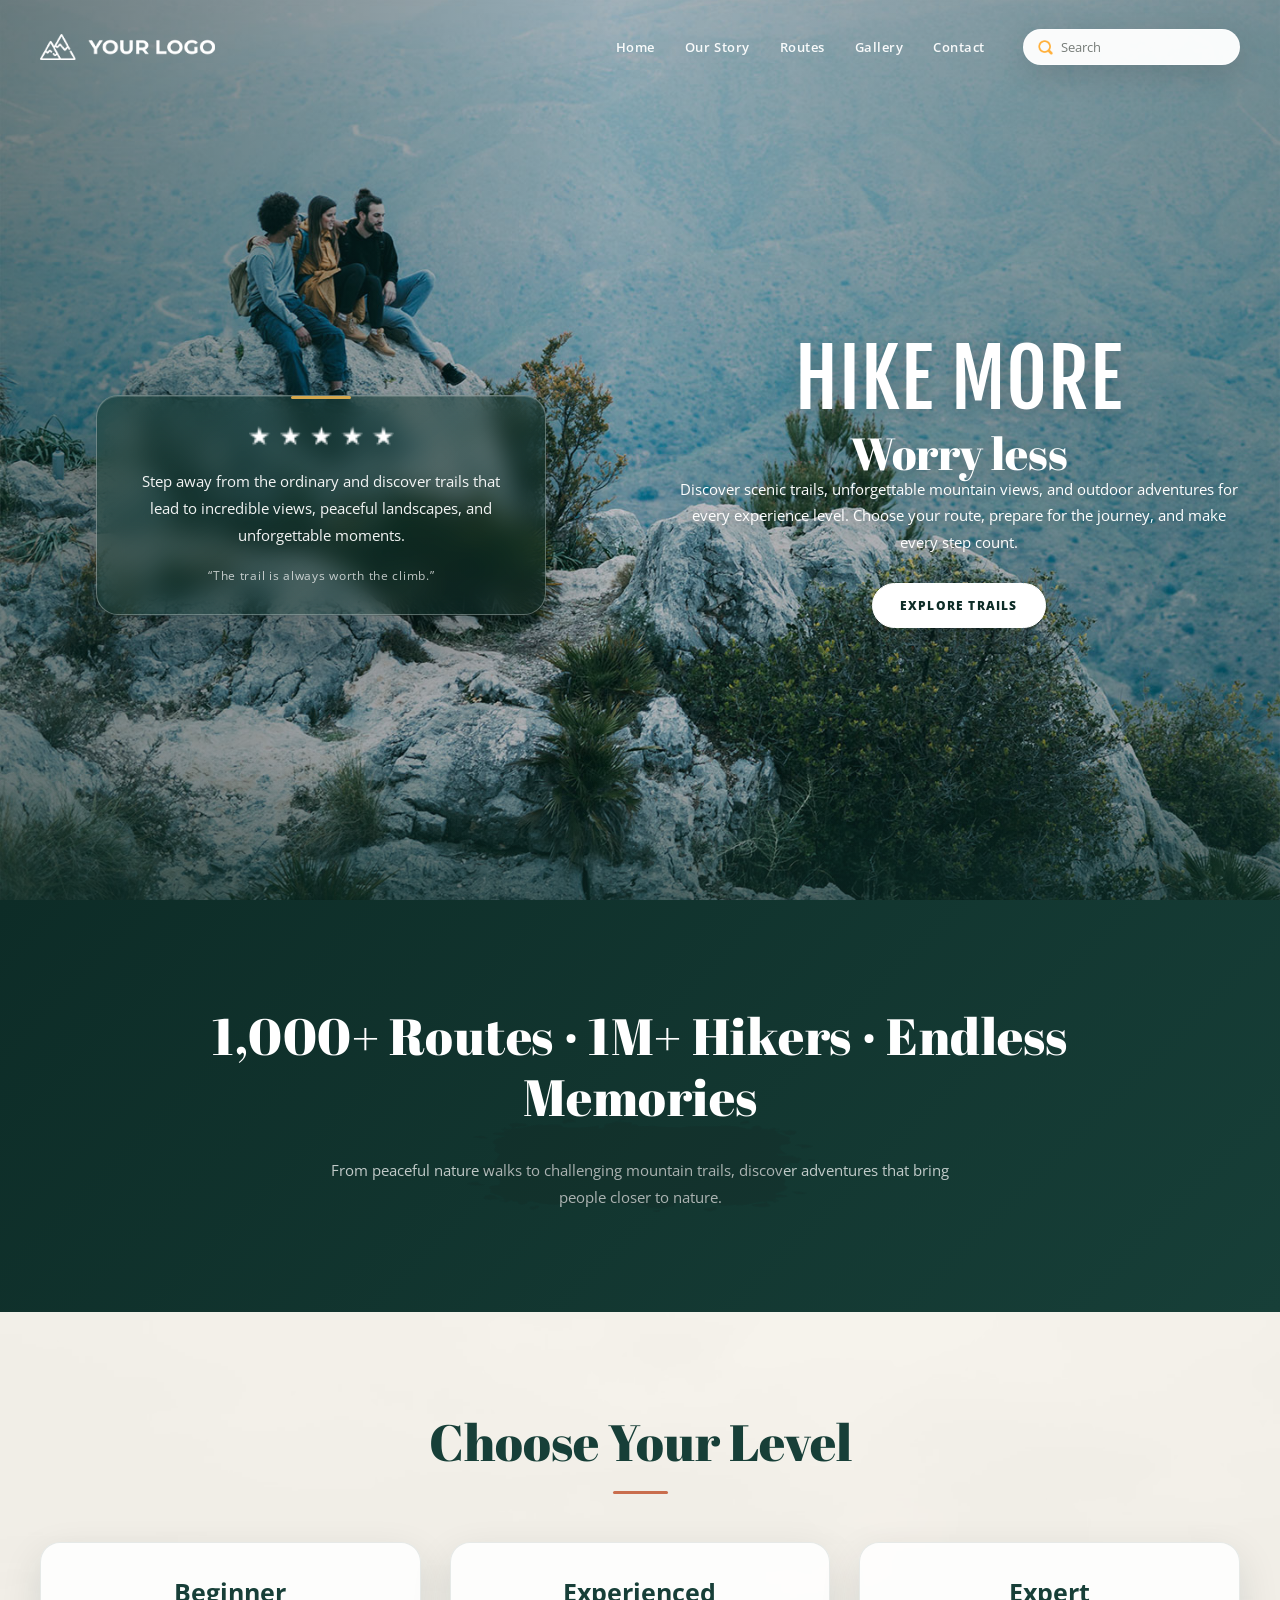
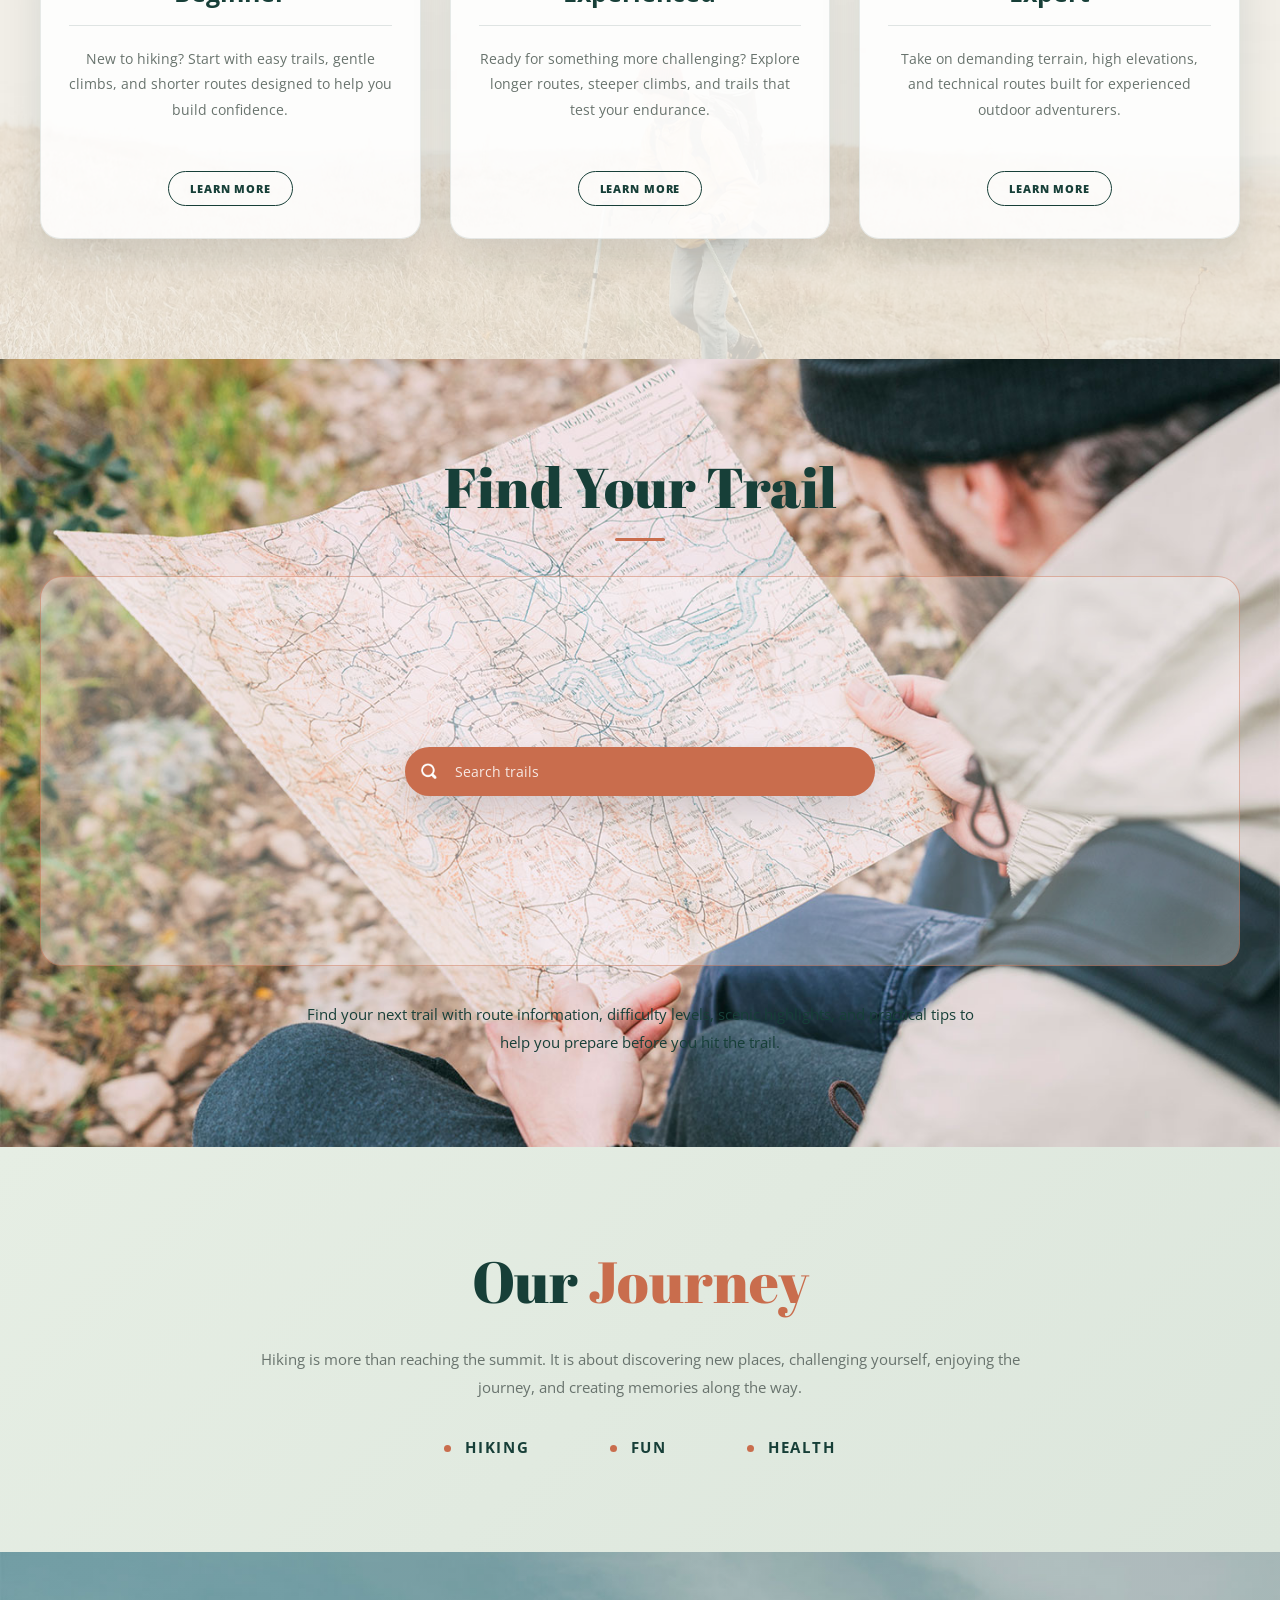
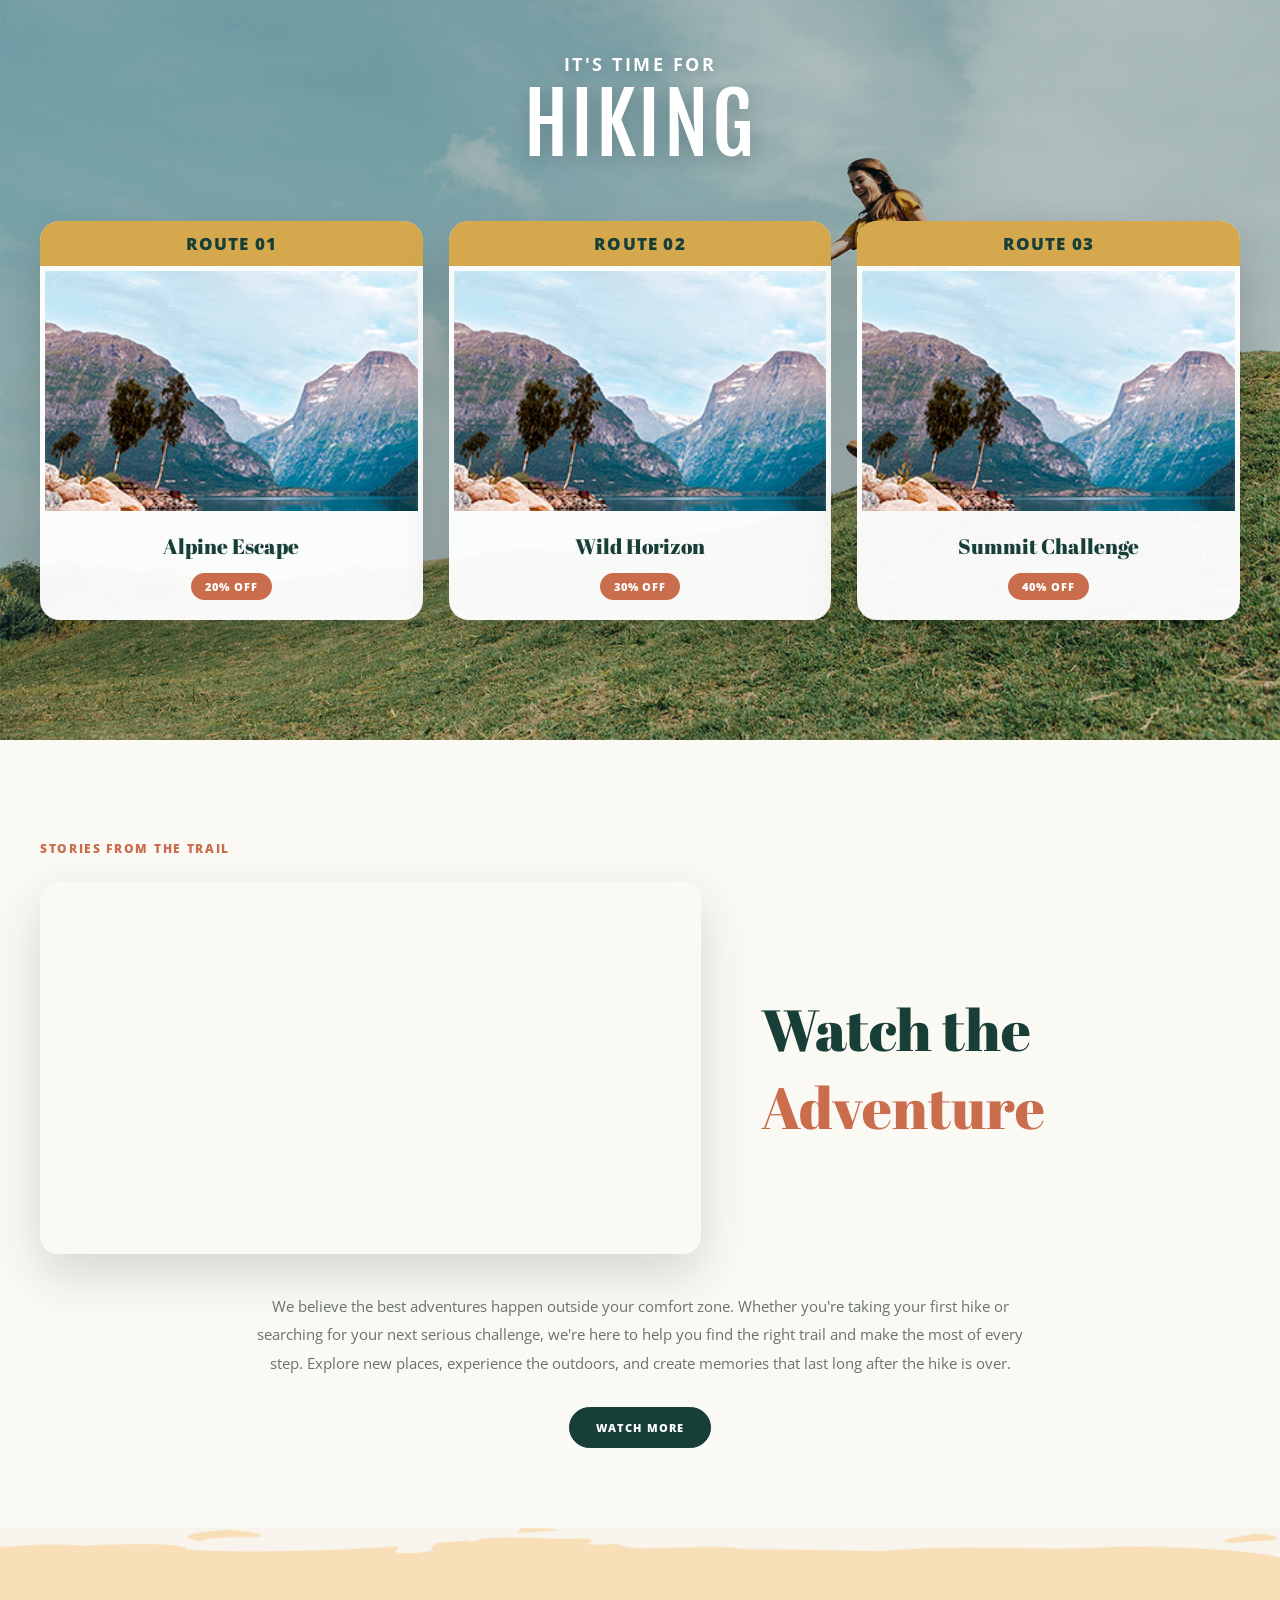
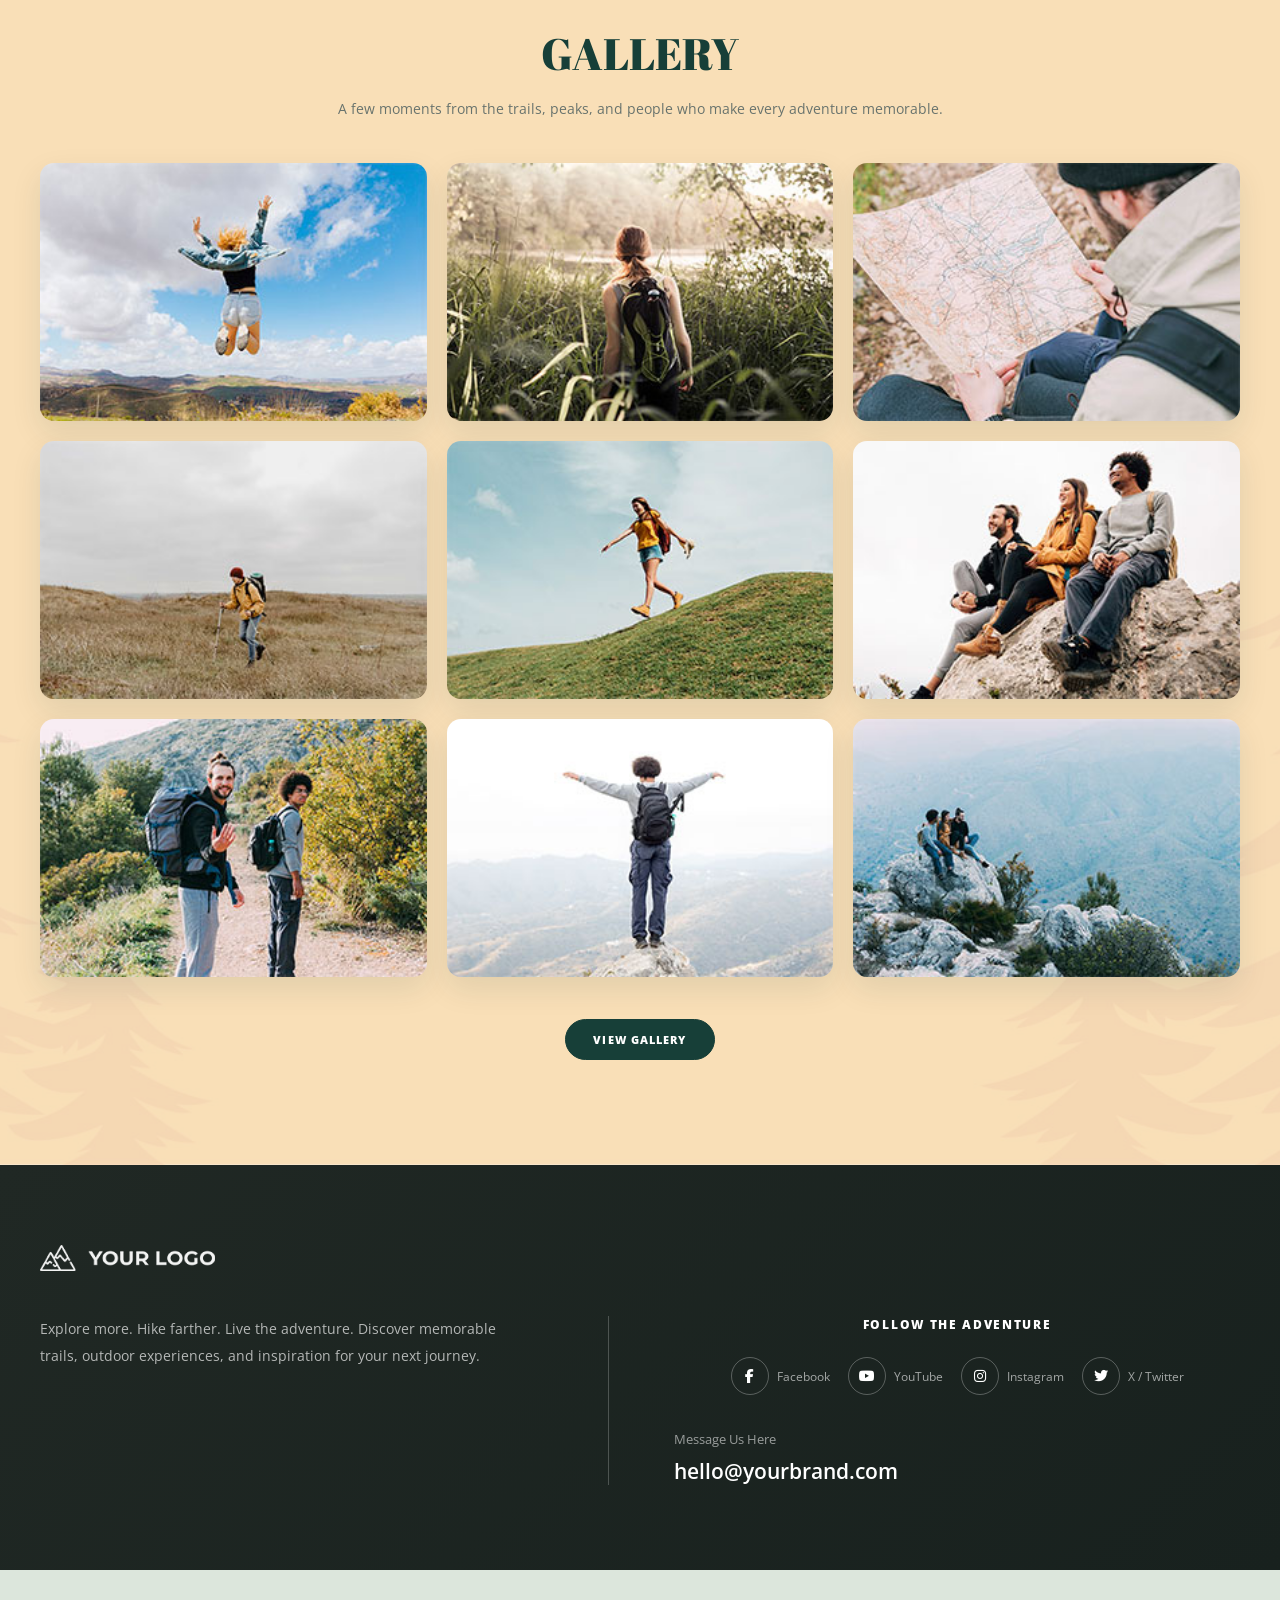
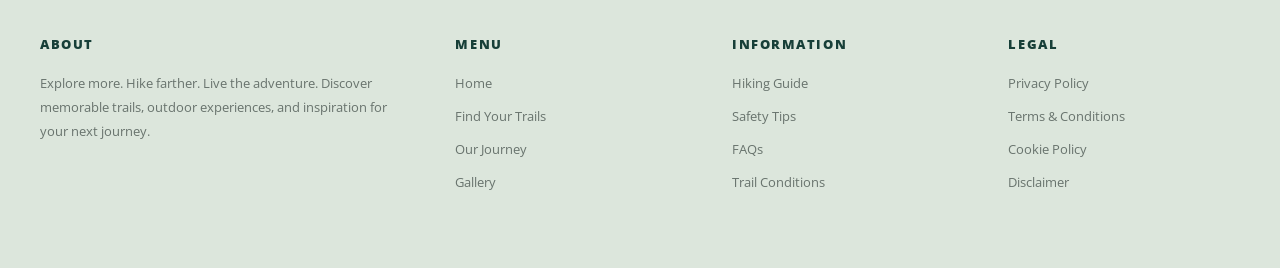
<file: .github/css/index.html>
<!DOCTYPE html>
<html lang="en">

<head>
  <meta charset="UTF-8">
  <meta name="viewport" content="width=device-width, initial-scale=1.0">

  <title>Hike More | Explore the Trail</title>

  <link rel="preconnect" href="https://fonts.googleapis.com">
  <link rel="preconnect" href="https://fonts.gstatic.com" crossorigin>

  <link
    href="https://fonts.googleapis.com/css2?family=Abril+Fatface&family=Fjalla+One&family=Nunito+Sans:ital,opsz,wght@0,6..12,200..1000;1,6..12,200..1000&family=Open+Sans:ital,wght@0,300..800;1,300..800&display=swap"
    rel="stylesheet">

  <link
    rel="stylesheet"
    href="https://cdnjs.cloudflare.com/ajax/libs/font-awesome/6.6.0/css/all.min.css"
    integrity="sha512-Kc323vGBEqzTmouAECnVceyQqyqdsSiqLQISBL29aUW4U/M7pSPA/gEUZqv1cwx4OnYxTxve5UMg5GT6L4JJg=="
    crossorigin="anonymous"
    referrerpolicy="no-referrer">
  <link rel="stylesheet" href="./trip.css">
</head>

<body id="body">

  <div class="wrapper">

    <!-- HEADER -->
    <header id="header">

      <div class="container">

        <div class="main-head">

          <strong class="logo">

            <a href="#" class="logo-11">

              <img
                src="../images/header-logo.png"
                alt="Hike More logo"
                class="logo-1">

            </a>

          </strong>


          <div class="nav">

            <ul class="nav-a">

              <li class="hike">
                <a href="#" class="nev">Home</a>
              </li>

              <li class="hike">
                <a href="#" class="nev">Our Story</a>
              </li>

              <li class="hike">
                <a href="#" class="nev">Routes</a>
              </li>

              <li class="hike">
                <a href="#" class="nev">Gallery</a>
              </li>

              <li class="hike">
                <a href="#" class="nev">Contact</a>
              </li>

            </ul>


            <div class="forms">

              <div class="img">

                <img
                  src="../images/magnifying.png"
                  alt="Search"
                  class="img-1">

              </div>


              <form>

                <div class="search-engine">

                  <input
                    type="search"
                    placeholder="Search"
                    class="search-bar">

                </div>

              </form>

            </div>

          </div>

        </div>

      </div>

    </header>

  </div>


  <!-- HERO -->
  <section id="banner">

    <div class="container">

      <div class="parent-div">


        <div class="left-div">

          <div class="main-div">

            <div class="left-div-img">

              <img
                src="../images/stars-hiking.png"
                alt="Hiking stars"
                class="stars">

            </div>


            <div class="leftside-para">

              <p class="left-para">
                Step away from the ordinary and discover trails that lead
                to incredible views, peaceful landscapes, and unforgettable
                moments.
              </p>


              <span class="left-bottom">
                “The trail is always worth the climb.”
              </span>

            </div>

          </div>

        </div>


        <div class="right-divs">

          <div class="right-upper">

            <div class="right-para">

              <h1 class="heading">
                HIKE MORE
              </h1>

              <span class="wl">
                Worry less
              </span>

            </div>


            <!-- <div class="right-div-img">

              <img
                src="../images/mountains.png"
                alt="Mountain hiking route"
                class="mountains">

            </div> -->

          </div>


          <div class="rightside-down">

            <p class="txt">
              Discover scenic trails, unforgettable mountain views,
              and outdoor adventures for every experience level.
              Choose your route, prepare for the journey, and make
              every step count.
            </p>


            <div class="btn">

              <a href="#" class="button23">
                EXPLORE TRAILS
              </a>

            </div>

          </div>

        </div>

      </div>

    </div>

  </section>


  <!-- STATS -->
  <section id="banner-1">

    <div class="container">

      <div class="banner-1">

        <div class="headings">

          <h1 class="routes">
            1,000+ Routes · 1M+ Hikers · Endless Memories
          </h1>

        </div>


        <div class="image-black2">

          <img
            src="../images/black-iamge-2.png"
            alt="Decorative mountain shape"
            class="black-color">

        </div>


        <div class="para-banner1">

          <p class="p-banner1">
            From peaceful nature walks to challenging mountain trails,
            discover adventures that bring people closer to nature.
          </p>

        </div>

      </div>


      <div class="image-balck">

        <img
          src="../images/black-image.png"
          alt="Decorative mountain shape"
          class="color-black">

      </div>

    </div>

  </section>


  <!-- CHOOSE YOUR LEVEL -->
  <section id="banner-2">

    <div class="container">

      <div class="choose">

        <h2 class="level">
          Choose Your Level
        </h2>

      </div>


      <div class="columms">


        <div class="columm-1">

          <div class="h-col1">

            <h4 class="beginn">
              Beginner
            </h4>

          </div>


          <div class="p-col1">

            <p class="col-1">
              New to hiking? Start with easy trails, gentle climbs,
              and shorter routes designed to help you build confidence.
            </p>

          </div>


          <div class="btn-col1">

            <a href="#" class="lm">
              Learn More
            </a>

          </div>

        </div>



        <div class="columm-1">

          <div class="h-col1">

            <h4 class="beginn">
              Experienced
            </h4>

          </div>


          <div class="p-col1">

            <p class="col-1">
              Ready for something more challenging? Explore longer
              routes, steeper climbs, and trails that test your endurance.
            </p>

          </div>


          <div class="btn-col1">

            <a href="#" class="lm">
              Learn More
            </a>

          </div>

        </div>



        <div class="columm-1">

          <div class="h-col1">

            <h4 class="beginn">
              Expert
            </h4>

          </div>


          <div class="p-col1">

            <p class="col-1">
              Take on demanding terrain, high elevations, and technical
              routes built for experienced outdoor adventurers.
            </p>

          </div>


          <div class="btn-col1">

            <a href="#" class="lm">
              Learn More
            </a>

          </div>

        </div>

      </div>

    </div>

  </section>


  <!-- FIND YOUR TRAIL -->
  <section id="banner-3">

    <div class="container">

      <div class="hiking">

        <h1 class="hike-route">
          Find Your Trail
        </h1>

      </div>


      <div class="border">

        <div class="form">

          <div class="img1">

            <img
              src="../images/magnifyingglass.png"
              alt="Search"
              class="img-2">

          </div>


          <form>

            <div class="search">

              <input
                type="search"
                placeholder="Search trails"
                class="search-bar2">

            </div>

          </form>

        </div>

      </div>


      <div class="para-last">

        <p class="p-l">
          Find your next trail with route information, difficulty levels,
          scenic highlights, and practical tips to help you prepare before
          you hit the trail.
        </p>

      </div>

    </div>

  </section>


  <!-- OUR JOURNEY -->
  <section id="banner-4">

    <div class="container">

      <div class="head-para">

        <div class="head-span">

          <h2 class="our">
            Our
            <span class="jour">
              Journey
            </span>
          </h2>

        </div>

      </div>


      <div class="para-2last">

        <p class="last2">
          Hiking is more than reaching the summit. It is about discovering
          new places, challenging yourself, enjoying the journey, and
          creating memories along the way.
        </p>


        <div class="headings">

          <h2 class="h1">
            Hiking
          </h2>

          <h2 class="h1">
            Fun
          </h2>

          <h2 class="h1">
            Health
          </h2>

        </div>

      </div>

    </div>

  </section>


  <!-- FEATURED ROUTES -->
  <section id="banner-5">

    <div class="container">

      <div class="span-head">

        <span class="time-for">
          It's Time For

          <h1 class="h1-hiking">
            HIKING
          </h1>

        </span>

      </div>


      <div class="pics-3">


        <!-- ROUTE 01 -->
        <div class="coll-1">

          <div class="rote">

            <h3 class="rts">
              ROUTE&nbsp;01
            </h3>

          </div>


          <div class="img-mounatins">

            <img
              src="../images/mountains (2).png"
              alt="Alpine mountain hiking route"
              class="mountain">

          </div>


          <div class="route-name">
            Alpine Escape
          </div>


          <div class="off">

            <h3 class="offer">
              20% OFF
            </h3>

          </div>

        </div>



        <!-- ROUTE 02 -->
        <div class="coll-1">

          <div class="rote">

            <h3 class="rts">
              ROUTE&nbsp;02
            </h3>

          </div>


          <div class="img-mounatins">

            <img
              src="../images/mountains (2).png"
              alt="Wild mountain hiking route"
              class="mountain">

          </div>


          <div class="route-name">
            Wild Horizon
          </div>


          <div class="off">

            <h3 class="offer">
              30% OFF
            </h3>

          </div>

        </div>



        <!-- ROUTE 03 -->
        <div class="coll-1">

          <div class="rote">

            <h3 class="rts">
              ROUTE&nbsp;03
            </h3>

          </div>


          <div class="img-mounatins">

            <img
              src="../images/mountains (2).png"
              alt="Summit mountain hiking route"
              class="mountain">

          </div>


          <div class="route-name">
            Summit Challenge
          </div>


          <div class="off">

            <h3 class="offer">
              40% OFF
            </h3>

          </div>

        </div>

      </div>

    </div>

  </section>


  <!-- VIDEO / STORY -->
  <section id="banner-6">

    <div class="container">

      <div class="main-div2">

        <div class="h-v-p">

          <div class="head-lorem">

            <h5 class="lorem-ip">
              Stories From the Trail
            </h5>

          </div>


          <div class="vid-span">

            <div class="vid">

              <iframe
                width="560"
                height="315"
                src="https://www.youtube.com/embed/Gcf-D1kl1zs"
                title="Hiking adventure video"
                frameborder="0"
                allow="accelerometer; autoplay; clipboard-write; encrypted-media; gyroscope; picture-in-picture; web-share"
                referrerpolicy="strict-origin-when-cross-origin"
                allowfullscreen>
              </iframe>

            </div>


            <div class="head-span">

              <h2 class="our">
                Watch the
                <span class="jour">
                  Adventure
                </span>
              </h2>

            </div>

          </div>


          <div class="para-hvp">

            <p class="line-3">
              We believe the best adventures happen outside your comfort
              zone. Whether you're taking your first hike or searching for
              your next serious challenge, we're here to help you find the
              right trail and make the most of every step.

              Explore new places, experience the outdoors, and create
              memories that last long after the hike is over.
            </p>

          </div>

        </div>

      </div>


      <div class="button2">

        <a href="#" class="more">
          WATCH MORE
        </a>

      </div>

    </div>

  </section>


  <!-- GALLERY -->
  <section id="banner-7">

    <div class="container">

      <div class="gall">

        <h1 class="gall-1">
          GALLERY
        </h1>


        <p class="gallery-intro">
          A few moments from the trails, peaks, and people who make
          every adventure memorable.
        </p>

      </div>


      <div class="pics-main">


        <div class="div-left">

          <div class="uper">

            <img
              src="../images/img-1.jpg"
              alt="Hiking adventure"
              class="img-11">

          </div>


          <div class="uper">

            <img
              src="../images/img-4.jpg"
              alt="Hiking adventure"
              class="img-11">

          </div>


          <div class="uper">

            <img
              src="../images/img-7.jpg"
              alt="Hiking adventure"
              class="img-11">

          </div>

        </div>



        <div class="mid-dev">

          <div class="uper">

            <img
              src="../images/img-2.jpg"
              alt="Hiking adventure"
              class="img-11">

          </div>


          <div class="uper">

            <img
              src="../images/img-5.jpg"
              alt="Hiking adventure"
              class="img-11">

          </div>


          <div class="uper">

            <img
              src="../images/img-8.jpg"
              alt="Hiking adventure"
              class="img-11">

          </div>

        </div>



        <div class="right-div">

          <div class="uper">

            <img
              src="../images/img-3.jpg"
              alt="Hiking adventure"
              class="img-11">

          </div>


          <div class="uper">

            <img
              src="../images/img-6.jpg"
              alt="Hiking adventure"
              class="img-11">

          </div>


          <div class="uper">

            <img
              src="../images/img-9.jpg"
              alt="Hiking adventure"
              class="img-11">

          </div>

        </div>

      </div>


      <div class="button3">

        <a href="#" class="PHOTOS">
          VIEW GALLERY
        </a>

      </div>

    </div>

  </section>


  <!-- DARK FOOTER -->
  <footer id="sub-footer">

    <div class="container">

      <strong class="logo">

        <a href="#" class="logo-11">

          <img
            src="../images/header-logo.png"
            alt="Hike More logo"
            class="logo-1">

        </a>

      </strong>


      <div class="left-right">


        <div class="leftside">

          <div class="left">

            <p class="copyright">
              Explore more. Hike farther. Live the adventure.
              Discover memorable trails, outdoor experiences,
              and inspiration for your next journey.
            </p>

          </div>

        </div>



        <div class="right-side">

          <div class="right-upper">

            <h1 class="find">
              FOLLOW THE ADVENTURE
            </h1>


            <ul class="iconss">


              <li class="icons">

                <a
                  href="#"
                  class="social-icons"
                  aria-label="Facebook">

                  <i class="s-icons fa-brands fa-facebook-f"></i>

                </a>

                <h2 class="h23">
                  Facebook
                </h2>

              </li>



              <li class="icons">

                <a
                  href="#"
                  class="social-icons"
                  aria-label="YouTube">

                  <i class="s-icons fa-brands fa-youtube"></i>

                </a>

                <h2 class="h23">
                  YouTube
                </h2>

              </li>



              <li class="icons">

                <a
                  href="#"
                  class="social-icons"
                  aria-label="Instagram">

                  <i class="s-icons fa-brands fa-instagram"></i>

                </a>

                <h2 class="h23">
                  Instagram
                </h2>

              </li>



              <li class="icons">

                <a
                  href="#"
                  class="social-icons"
                  aria-label="X / Twitter">

                  <i class="s-icons fa-brands fa-twitter"></i>

                </a>

                <h2 class="h23">
                  X / Twitter
                </h2>

              </li>

            </ul>

          </div>


          <div class="right-down">

            <span class="message">
              Message Us Here

              <h2 class="email">
                hello@yourbrand.com
              </h2>

            </span>

          </div>

        </div>

      </div>

    </div>

  </footer>


  <!-- BOTTOM FOOTER -->
  <footer id="footer">

    <div class="container">

      <div class="main-div-2">


        <div class="left-side">

          <div class="heading-footer">

            <h3 class="abot">
              About
            </h3>

          </div>


          <div class="para-footer">

            <p class="lore">
              Explore more. Hike farther. Live the adventure.
              Discover memorable trails, outdoor experiences,
              and inspiration for your next journey.
            </p>

          </div>

        </div>



        <div class="footer-column1">

          <div class="h3">

            <h3 class="h">
              Menu
            </h3>

          </div>


          <ul class="ul2">

            <li class="li2">
              <a href="#" class="h12">
                Home
              </a>
            </li>

            <li class="li2">
              <a href="#" class="h12">
                Find Your Trails
              </a>
            </li>

            <li class="li2">
              <a href="#" class="h12">
                Our Journey
              </a>
            </li>

            <li class="li2">
              <a href="#" class="h12">
                Gallery
              </a>
            </li>

          </ul>

        </div>



        <div class="footer-column1">

          <div class="h3">

            <h3 class="h">
              INFORMATION
            </h3>

          </div>


          <ul class="ul2">

            <li class="li2">
              <a href="#" class="h12">
                Hiking Guide
              </a>
            </li>

            <li class="li2">
              <a href="#" class="h12">
                Safety Tips
              </a>
            </li>

            <li class="li2">
              <a href="#" class="h12">
                FAQs
              </a>
            </li>

            <li class="li2">
              <a href="#" class="h12">
                Trail Conditions
              </a>
            </li>

          </ul>

        </div>



        <div class="footer-column1">

          <div class="h3">

            <h3 class="h">
              LEGAL
            </h3>

          </div>


          <ul class="ul2">

            <li class="li2">
              <a href="#" class="h12">
                Privacy Policy
              </a>
            </li>

            <li class="li2">
              <a href="#" class="h12">
                Terms &amp; Conditions
              </a>
            </li>

            <li class="li2">
              <a href="#" class="h12">
                Cookie Policy
              </a>
            </li>

            <li class="li2">
              <a href="#" class="h12">
                Disclaimer
              </a>
            </li>

          </ul>

        </div>

      </div>

    </div>

  </footer>

</body>

</html>
</file>
<file: .github/css/trip.css>
/* #body{
    margin: 0px;
}
.container{
    margin:  0 auto;
    width: 1240px;
    padding: 0px;
}
.logo{
    display: inline-block;
    display: flex;
    justify-content: center;
    align-items: center;
    margin-bottom: 32px;
}
.logo-1{
    display: inline-block;
}
.logo-11{
    display: inline-block;
}
.nav-a{
    display: flex;
    list-style: none;
    margin: 0px;
    padding: 0px;
}
.nev{
    color: white;
    text-decoration: none;
    font-family: "Open Sans", sans-serif;
    font-size: 15.99px;
    font-weight: 700;
    display: inline-block;
    padding: 6px;
}

.nev:hover{
background-color:#595b61;
border: 2px solid #595b61;
border-radius: 13px;
}
#header{
  position: absolute;
  z-index: 1;
  padding: 40px 0px;
  width: 100%;
}
.nav{
    display: flex;
    justify-content: space-between;
}
.forms{
    display: flex;
    justify-content: end;
    padding: 8px 10px 8px 10px;
    background-color: white;
    align-items: center;
    border-radius: 30px;
}
.img{
    display: flex;
}
.search-bar{
    border: 0px;
    padding: 0px;
    text-align: center;
    font-size: larger;
}
.search-bar:focus-visible{
    outline: transparent;
}
.hike{
    margin: 0px 35px 0px 0px;
    width: 78px;
}
#banner{
    background-image: url(../images/banner1.jpg);
    background-position: center center;
    background-repeat: no-repeat;
    background-size: cover;
    padding: 380px 0px;
    position: relative;
    width: 100%;
}
.parent-div{
    display: flex;
    justify-content: space-between;
}
.left-div{
    display: flex;
    justify-content: end;
    align-items: center;
    flex-direction: column;
    
}
.left-div-img{
    display: flex;
    justify-content: center;
    align-items: center;
}
.main-div{
    position: relative;
    padding: 20px;
}
.main-div::before{
    content: " ";
background-color: #ffcb89;
opacity: 0.4;
position: absolute;
height: 100%;
left: 0;
top: 0;
width: 100%;;
}
.stars{
    display: inline-block;
    margin-bottom: 20px;
}
.left-para{
    margin: 0px;
    text-align: center;
    font-size: 18.49px;
    font-weight: 400;
    font-family: "Open Sans", sans-serif;
    color: #fff;
    width: 415px;
    margin-bottom: 20px;

}
.left-bottom{
    display: block;
    font-family: "Open Sans", sans-serif;
    color: #fff;
    text-align: center ;
}
.right-divs{
    display: flex;
    justify-content: center;
    align-items: center;
    flex-direction: column;
} 
.right-upper{
    margin-bottom: 20px;
}
.right-para{
    text-align: center;
}
.btn{
    display:flex;
    justify-content: center;
    align-items: center;
}
.button{
    text-decoration: none;
    color: #fff;
    font-family: "Open Sans", sans-serif;
    display: inline-block;
    border-radius: 20px;
    border: 5px solid white;
    text-align: center;
    font-size:20px ;
    font-weight: 600;
    transition: all ease-in-out 0.3s;
    padding: 6px 34px;
}
.button:hover{
background-color: #595b61;
}
#banner-1{
    background-color:#ffae47;
    position: relative;
    padding: 123px 0px;
}
.banner-1{
    display: flex;
    justify-content: center;
    align-items: center;
    flex-direction: column;
}
.headings{
    width: 848px;
}
.routes{
    font-family: "Open Sans", sans-serif;
    font-size: 59.46px;
    font-weight: 400;
    text-align: center;
    padding: 82px 0px 0px 0px;
    margin: 0px;
    margin-bottom: 30px;
}
.p-banner1{
    font-family: "Open Sans", sans-serif;
    font-size: 20.99px;
    font-weight: 400;
    text-align: center;
    color: #fff;
    margin: 0px;
    margin-top: -156px;
}
.para-banner1{
    width: 450px;
}
.image-balck{
    position: absolute;
    width: 100%;
    left: 0;
    top: -90px;
}
.color-black{
display: inline-block;
width: 100%;
}
#banner-2{
    background-image: url(../images/banner-3.jpg);
    background-position: center center;
    background-repeat: no-repeat;
    background-size: cover;
   padding: 68px 0px 672px 0px;

}
.choose{
    display: flex;
    justify-content: center;
    align-items: center;
    margin-bottom: 48px;
}
.level{
    margin: 0px;
    font-size: 45px;
    font-weight: 700;
}
.columm-1{
    width: 281px;
}
.h-col1{
border-bottom: 2px solid black;
margin-bottom: 19px;
}
.beginn{
    font-family: "Open Sans", sans-serif;
    font-size:50px ;
    font-weight:300 ;
    margin: 0px;
    margin-bottom: 15px;
    text-align: center;
}
.p-col1{
    width: 283px;
    margin-bottom: 44px;
}
.col-1{
    font-family: "Open Sans", sans-serif;
    font-size: 21px;
    font-weight: 400; 
    margin: 0px;
}
.btn-col1{
    display: flex;
    justify-content: center;
    align-items: center;
}
.lm{
      text-decoration: none;
        color: black;
        font-size: 20px;
        font-weight: 600;
        text-align: center;
        border: 5px solid black;
        border-radius: 20px;
        font-family: "Open Sans", sans-serif;
        display: inline-block;
        padding: 6px 30px;
        transition: all ease-in-out 0.3s;

}
.lm:hover{
    background-color: #595b61; 
}
.columms{
    display: flex;
    justify-content: space-between;
}
.hiking{
    display: flex;
    justify-content: center;
    align-items: center;
    margin-bottom: 59px;
}
.hike-route{
    margin: 0px;
    font-size: 50px;
    font-weight: 600;
    font-family: "Open Sans", sans-serif;
}
.form{
    display: flex;
    padding: 8px 10px 8px 10px;
    background-color: #ffae47;
    align-items: center;
    border-radius: 30px;
    width: 446px;
}
.img1{
    display: flex;
}
.search-bar2{
    border: 0px;
    padding: 0px 95px;
    text-align: center;
    font-size: larger;
    background-color: #ffae47;
}
.search-bar2::placeholder{
    color: white;
}
.search-bar2:focus-visible{
    outline: transparent;
}
.border{
    border: 4px solid  #ffae47;
    padding:  250px 649px 200px 150px;
    margin-bottom: 59px;
    display: inline-block;
}
.p-l{
    font-family: "Open Sans", sans-serif;
    color: white;
    text-align: center;
    font-size: 20.99px;
    font-weight: 400;
    margin: 0px
}
.para-last{
   
  margin: auto;
  
    width: 475px;

}
#banner-3{
background-image: url(../images/banner-4.jpg);
background-position: center center;
background-repeat: no-repeat;
background-size: cover;
padding: 59px 0px 72px 0px ;
}
.head-para{
    display: flex;
    justify-content: center;
    align-items: center;
}
.our{
    font-size: 50px;
    font-weight: 300;
    font-family: "Open Sans", sans-serif; 
    color: #2c2e35;
    margin: 0px;
}
.jour{
    font-size: 50px;
    font-weight: 500;
    font-family: "Open Sans", sans-serif; 
    color: #2c2e35;
}
.para-2last{
width: 844px;
display: flex;
justify-content: center;
align-items: center;
flex-direction: column;
margin: auto;
}
.last2{
    font-size: 20.99px;
    font-weight: 400;
    font-family: "Open Sans", sans-serif; 
    color:#2c2e35 ;
    text-align: center;
}
#banner-4{
    background-color: #ffae47;
    background-position: center center;
    background-repeat: no-repeat;
    background-size: cover;
    padding: 91px 0px 97px 0px;
}
.headings{
    display: flex;
    justify-content:space-around;
}

.h1{
    font-size: 29.99px;
    font-weight: 700;
    font-family: "Open Sans", sans-serif; 
    color:#2c2e35 ;  
}
#banner-5{
    background-image: url(../images/banner-5.jpg);
    background-position: center center;
    background-repeat: no-repeat;
    background-size: cover; 
    padding: 104px 0px 143px 0px;
}
.span-head{
    display: flex;
    justify-content: center;
    align-items: center;
    flex-direction: column;
    padding-bottom: 100px;
}
.time-for{
    font-size: 50px;
    font-weight: 300;
    font-family: "Open Sans", sans-serif; 
    color: white;
    margin: 0;
}
.h1-hiking{
    font-size: 75px;
    font-weight: 700;
    font-family: "Open Sans", sans-serif; 
    color: white;
    margin: 0;
    text-align: center;
    line-height: 70px;

}
.img-mountains{
    display: inline-block;
}
.mountain{
    border-radius: 16%;
    padding: 4px;
    border: 4px solid white;
    margin-top: -35px;
}
.rote{
    width: 285px;
    display: flex;
    justify-content: center;
position: relative;
}
.rts{
    margin: 0;
    font-size: 50px;
    font-weight: 700;
    font-family: "Open Sans", sans-serif; 
    color:#43454b;
    background-color: #ffae47;
    padding: 5px 15px;

}
.off{
    width: 277px;
    display: flex;
    justify-content: center;
    margin-top:-9px;
}
.offer{
    margin: 0;
    font-size: 34px;
    font-weight: 700;
    font-family: "Open Sans", sans-serif;
    color: #fff;
    background-color: red;
    padding:5px 15px;

}
.pics-3{
    display: flex;
    justify-content: space-evenly;
}
.lorem-ip{
    font-size: 29px;
    font-weight: 300;
    font-family: "Open Sans", sans-serif;
    color: #2c2e35;
}
.h-v-p{
    width: 530px;
}
.line-3{
    font-size: 29px;
    font-weight: 300;
    font-family: "Open Sans", sans-serif;
    color: #2c2e35;
    text-align: center;
}
.main-div2{
    display: flex;
    justify-content: space-between;
}
.vid-span{
display: flex;
justify-content: space-between;
width: 1175px;
align-items: center;
}
.button23{
    align-items: center;
    text-align: center;
    text-decoration: none;
    font-size: 20px;
    font-weight: 600;
    color: white;
    border: 5px solid white;
    border-radius: 13px;
    padding: 5px 25px;
    display: inline-block;
    transition: all ease-in-out 0.3s;

}
.button23:hover{
    background-color: #595b61;
}
.more{
    text-decoration: none;
    color:#43454b;
    background-color: #ffae47;
    font-family: "Open Sans", sans-serif;
    display: inline-block;
    border-radius: 2px;
    border: 5px solid #ffae47;
    text-align: center;
    font-size:20px ;
    font-weight: 600;
    transition: all ease-in-out 0.3s;
    padding: 6px 34px;
}
.more:hover{
background-color:burlywood;
}
#banner-6{
    background-color: #e0e0e0;
    padding: 127px 0px 47px 0px;
}
#banner-7{
    background-image: url(../images/double-banner.jpg);
    background-position: center center;
    background-size: cover;
    background-repeat: no-repeat;
    padding: 100px 0px 85px 0px;
}
.gall{
    display: flex;
    justify-content: center;
}
.gall-1{
    color:#43454b;
    font-family: "Open Sans", sans-serif; 
    font-size: 29.99px;
    font-weight: 700;
}
.div-left{
    display: flex;
    flex-direction: column;
}
.uper{
    display: inline-block;
    margin-bottom: 50px;
}
.mid-dev{
    display: flex;
     flex-direction: column;
}
.right-div{
    display: flex;
    flex-direction: column;
}
.PHOTOS{

        text-decoration: none;
        color:#43454b;
        background-color: white;
        font-family: "Open Sans", sans-serif;
        display: inline-block;
        border-radius: 2px;
        border: 5px solid white;
        text-align: center;
        font-size:20px ;
        font-weight: 600;
        transition: all ease-in-out 0.3s;
        padding: 6px 34px;
    }   
    .PHOTOS:hover{
    background-color:burlywood;
    border-color: #43454b;
    }
    .button3{
        display: flex;
        justify-content: center;
        align-items: center;
    }

    .pics-main{
        display: flex;
        justify-content: space-around;
        
    }
    #sub-footer{
        background-color: rgb(255, 177, 59);
        padding: 75px 0px 135px 0px;
    }
    .leftside{
        border-right: 5px solid white;
    }
    .copyright{
        font-family: "Open Sans", sans-serif;
        font-size: 29px;
        font-weight: 600;
        color: #e0e0e0;
        margin-top: 0px;
padding-top: 50px;
    }
.iconss{
    display: flex;
    list-style: none;
    justify-content: center;
    align-items: center;
    padding: 0px;
    display: flex;
    margin-top: 0px;
    flex-wrap: wrap;
}
.icons{
    margin: 10px 7px;
    line-height: 47px;
    width: 248px;
    display: flex;
    align-items: center;
}
.social-icons{
    color: white;
    border-radius: 50%;
    border: 4px solid white;
    padding: 10px 10px;
    text-align: center;
    height: 32px;
    width: 32px;
    /* display: inline-block; */
    /* display: flex;
    justify-content: center;
    align-items: center;
    text-decoration: none;

} */
/* .s-icons{ */
/*width: 18px;
height: 16px;*/
/* font-size: 25px;
/* } */
/* .message{
    color: white;
    font-family: "Open Sans", sans-serif;
    font-size: 29.99px;
    font-weight: 500;

}
.find{
    font-family: "Open Sans", sans-serif;
    color: white;
    font-size: 32px;
    font-weight: 600;   
    margin-top: 0px;
}
.email{
    font-family: "Open Sans", sans-serif;
    color: white;
    font-size: 35px;
    font-weight: 700;
    text-align: center;
    margin-top: 0px;

}
.leftside{
    display: block;
  width: 50%;
  border-right: 2.5px solid white;

}
.left{
    width: 72%;
}
.right-side{
    width: 50%;
    padding: 0px;
    border-left: 2.5px solid white;
    padding-left: 70px;
}

.left-right{
    display: flex;

}
.left-side{
    width: 485px;
    padding: 40px 0px;
}
.abot{
    font-family: "Open Sans", sans-serif;
    font-size: 35px;
    color: #2c2e35;
    font-weight: 700;
    margin-top: 0px;

}
.lore{
    font-family: "Open Sans", sans-serif;
    font-size: 24px;
    color: #2c2e35;
    font-weight: 400;
    margin-top: 0px;
}
.h{
    font-family: "Open Sans", sans-serif;
    font-size: 35px;
    font-weight: 700;
    color: #2c2e35;  
}
.h12{
    font-family: "Open Sans", sans-serif;
    font-size: 24px;
    font-weight: 400;
    color: #2c2e35;
    text-decoration: none;
    display: inline-block;
    
}
.ul2{
    padding: 0px;
    margin: 0px;
}
.h3{
    margin-bottom: 15px;
}
.main-div-2{
    display: flex;
    justify-content: space-between;
}
.li2{
    margin-bottom: 20px;
    list-style: none;
}
#footer{
    background-color: rgb(255, 177, 59);
    padding: 100px 0px 100px 0px;

}
.h23{
    font-family: "Open Sans", sans-serif;
    font-size: 20px;
    font-weight: 400;
    color: white; 
    margin-top: 0px;
    margin-left: 21px;
}
.h12:hover{
    color: grey;
    text-decoration: underline;
}

*,
*::before,
*::after{
    box-sizing: border-box;
}

body{
    overflow-x: hidden;
}

.container{
    width: calc(100% - 48px);
    max-width: 1240px;
}

img,
iframe{
    max-width: 100%;
}

@media (max-width: 1024px){
    #header{
        padding: 28px 0;
    }

    .hike{
        width: auto;
        margin-right: 16px;
    }

    .parent-div{
        gap: 28px;
    }

    #banner{
        padding: 280px 0 110px;
    }

    .left-div,
    .right-divs{
        flex: 1 1 0;
        min-width: 0;
    }

    .left-para,
    .rightside-down{
        width: 100%;
    }

    .heading{
        font-size: 64px;
        line-height: 1.05;
    }

    .wl{
        font-size: 46px;
    }

    .right-div-img{
        margin-top: -250px;
    }

    .mountains{
        width: 100%;
    }

    #banner-1{
        padding: 90px 0;
    }

    #banner-1 .banner-1{
        width: 100%;
    }

    #banner-1 .headings{
        width: 100%;
    }

    .routes{
        font-size: 44px;
        padding-top: 20px;
    }

    .para-banner1{
        width: min(100%, 450px);
    }

    .p-banner1{
        margin-top: -80px;
    }

    #banner-2{
        padding: 68px 0 300px;
    }

    .columms{
        gap: 24px;
    }

    .columm-1,
    .p-col1{
        width: 100%;
    }

    .beginn{
        font-size: 36px;
    }

    .border{
        display: flex;
        justify-content: center;
        align-items: center;
        width: 100%;
        min-height: 340px;
        padding: 24px;
    }

    .form{
        width: min(100%, 446px);
    }

    .search-bar2{
        width: 100%;
        padding: 0 12px;
    }

    .para-last,
    .para-2last{
        width: min(100%, 844px);
    }

    .para-2last .headings{
        width: 100%;
    }

    .pics-3{
        gap: 20px;
    }

    .coll-1{
        min-width: 0;
        flex: 1 1 0;
    }

    .rote,
    .off{
        width: 100%;
    }

    .mountain{
        width: 100%;
    }

    .main-div2,
    .vid-span{
        width: 100%;
    }

    .h-v-p{
        width: 100%;
    }

    .vid-span{
        gap: 24px;
    }

    .vid{
        flex: 1 1 55%;
        min-width: 0;
    }

    .vid iframe{
        display: block;
        width: 100%;
        aspect-ratio: 16 / 9;
        height: auto;
    }

    .head-span{
        flex: 1 1 45%;
    }

    .pics-main{
        gap: 16px;
    }

    .uper{
        display: block;
        margin-bottom: 16px;
    }

    .img-11{
        display: block;
        width: 100%;
        height: auto;
    }

    .left-right{
        gap: 32px;
    }

    .leftside,
    .right-side{
        width: 50%;
        min-width: 0;
    }

    .right-side{
        padding-left: 32px;
    }

    .left{
        width: auto;
        padding-right: 24px;
    }

    .main-div-2{
        display: grid;
        grid-template-columns: repeat(3, minmax(0, 1fr));
        gap: 28px;
    }

    .left-side{
        width: auto;
        grid-column: 1 / -1;
        padding: 0;
    }

    .footer-column1{
        min-width: 0;
    }

    .footer-column1 .h{
        font-size: 26px;
        line-height: 1.2;
    }
}

@media (min-width: 641px) and (max-width: 740px){
    .footer-column1 .h{
        font-size: 22px;
    }
}

@media (max-width: 640px){
    .container{
        width: calc(100% - 32px);
    }

    #header{
        margin-bottom: 14px;
    }

    .logo-1{
        max-width: 190px;
        height: auto;
    }

    .nav{
        flex-direction: column;
        align-items: center;
        gap: 10px;
    }

    .nav-a{
        justify-content: center;
        flex-wrap: wrap;
        gap: 2px 8px;
    }

    .hike{
        margin: 0;
    }

    .nev{
        padding: 6px 4px;
        font-size: 14px;
    }

    .forms{
        padding: 7px 12px;
    }

    .search-bar{
        width: 150px;
        font-size: 16px;
    }

    #banner{
        padding: 260px 0 64px;
    }

    .parent-div{
        flex-direction: column-reverse;
        gap: 40px;
    }

    .left-div{
        align-items: stretch;
    }

    .main-div{
        padding: 18px;
    }

    .stars{
        max-width: 170px;
        height: auto;
    }

    .left-para{
        font-size: 16px;
    }

    .right-upper{
        margin-bottom: 16px;
    }

    .heading{
        font-size: 48px;
        line-height: 1.05;
    }

    .wl{
        font-size: 34px;
        margin-bottom: 12px;
    }

    .right-div-img{
        margin-top: -130px;
    }

    .txt{
        font-size: 18px;
        margin-bottom: 28px;
    }

    .button23{
        font-size: 17px;
    }

    #banner-1{
        padding: 58px 0;
    }

    .routes{
        font-size: 32px;
        padding-top: 10px;
        margin-bottom: 22px;
    }

    .para-banner1{
        width: 100%;
    }

    .p-banner1{
        margin-top: -35px;
        font-size: 16px;
    }

    .image-balck{
        top: -36px;
    }

    .image-black2 img{
        max-width: 100%;
        height: auto;
    }

    #banner-2{
        padding: 48px 0 120px;
    }

    .choose{
        margin-bottom: 30px;
    }

    .level{
        font-size: 34px;
        text-align: center;
    }

    .columms{
        flex-direction: column;
        gap: 36px;
    }

    .columm-1{
        max-width: 420px;
        margin: 0 auto;
    }

    .beginn{
        font-size: 32px;
    }

    .col-1{
        font-size: 18px;
        text-align: center;
    }

    .p-col1{
        margin-bottom: 24px;
    }

    .lm{
        font-size: 17px;
    }

    #banner-3{
        padding: 48px 0;
    }

    .hiking{
        margin-bottom: 28px;
    }

    .hike-route{
        font-size: 36px;
        text-align: center;
    }

    .border{
        min-height: 220px;
        padding: 16px;
        margin-bottom: 28px;
    }

    .para-last{
        width: 100%;
    }

    .p-l{
        font-size: 16px;
    }

    #banner-4{
        padding: 56px 0;
    }

    .our,
    .jour{
        font-size: 38px;
    }

    .last2{
        font-size: 17px;
    }

    #banner-4 .headings{
        width: 100%;
        flex-wrap: wrap;
        gap: 4px 20px;
    }

    #banner-4 .h1{
        font-size: 22px;
    }

    #banner-5{
        padding: 60px 0 72px;
    }

    .span-head{
        padding-bottom: 34px;
    }

    .time-for{
        font-size: 34px;
        text-align: center;
    }

    .h1-hiking{
        font-size: 52px;
        line-height: 1.1;
    }

    .pics-3{
        flex-direction: column;
        align-items: center;
        gap: 34px;
    }

    .coll-1{
        width: min(100%, 360px);
        flex: none;
    }

    .rts{
        font-size: 38px;
    }

    .offer{
        font-size: 28px;
    }

    .mountain{
        margin-top: -20px;
    }

    #banner-6{
        padding: 64px 0 40px;
    }

    .vid-span{
        flex-direction: column;
        align-items: stretch;
    }

    .head-span{
        padding-bottom: 0;
    }

    .head-span .our{
        text-align: center;
    }

    .lorem-ip{
        font-size: 24px;
    }

    .line-3{
        font-size: 17px;
    }

    .button2{
        text-align: center;
    }

    #banner-7{
        padding: 56px 0;
    }

    .pics-main{
        flex-wrap: wrap;
        justify-content: space-between;
        gap: 12px;
    }

    .div-left,
    .mid-dev,
    .right-div{
        width: calc(50% - 6px);
    }

    .uper{
        margin-bottom: 12px;
    }

    #sub-footer{
        padding: 56px 0 64px;
    }

    .left-right{
        flex-direction: column;
        gap: 30px;
    }

    .leftside,
    .right-side{
        width: 100%;
        border: 0;
        padding: 0;
    }

    .left{
        padding: 0;
    }

    .copyright{
        padding-top: 0;
        font-size: 18px;
    }

    .find{
        font-size: 26px;
    }

    .iconss{
        justify-content: flex-start;
    }

    .icons{
        width: calc(50% - 14px);
        margin: 8px 7px;
    }

    .h23{
        font-size: 14px;
        margin-left: 10px;
    }

    .message{
        font-size: 22px;
    }

    .email{
        font-size: 26px;
    }

    #footer{
        padding: 56px 0;
    }

    .main-div-2{
        grid-template-columns: repeat(2, minmax(0, 1fr));
        gap: 24px 16px;
    }

    .left-side{
        grid-column: 1 / -1;
        padding: 0;
    }

    .abot,
    .h{
        font-size: 24px;
    }

    .lore,
    .h12{
        font-size: 16px;
    }

    .li2{
        margin-bottom: 12px;
    }
}  */
  /* =========================================================
   HIKE MORE — PROFESSIONAL STYLES
   ========================================================= */

/* =========================================================
   HIKE MORE
   FINAL PROFESSIONAL CSS
   ========================================================= */


/* =========================================================
   01. ROOT / GLOBAL
   ========================================================= */

:root{
    --forest:#173f38;
    --forest-dark:#0d2c27;
    --forest-light:#28584e;

    --cream:#f5f1e8;
    --cream-light:#fbf9f4;

    --sage:#dce6dc;

    --terracotta:#c96d4d;
    --terracotta-dark:#a95439;

    --gold:#d5a84d;
    --gold-light:#e5c878;

    --charcoal:#202824;
    --text:#303a35;
    --muted:#68736d;

    --white:#ffffff;

    --shadow:0 15px 40px rgba(13,44,39,.12);
    --shadow-large:0 25px 60px rgba(13,44,39,.18);

    --radius:18px;
}


*,
*::before,
*::after{
    box-sizing:border-box;
}


html{
    scroll-behavior:smooth;
}


body{
    margin:0;
    padding:0;

    overflow-x:hidden;

    background:var(--cream);

    color:var(--text);

    font-family:"Open Sans",Arial,sans-serif;

    -webkit-font-smoothing:antialiased;
}


img{
    display:block;
    max-width:100%;
    height:auto;
}


iframe{
    max-width:100%;
}


a{
    transition:
        color .25s ease,
        background .25s ease,
        border-color .25s ease,
        transform .25s ease,
        box-shadow .25s ease;
}


button,
input{
    font-family:inherit;
}


.container{
    width:calc(100% - 80px);
    max-width:1280px;

    margin-left:auto;
    margin-right:auto;
}


.wrapper{
    position:relative;
}


/* =========================================================
   02. HEADER
   ========================================================= */

#header{
    position:absolute;

    top:0;
    left:0;

    width:100%;

    padding:28px 0;

    z-index:100;
}


#header .container{
    width:calc(100% - 80px);
    max-width:1400px;
}


.main-head{
    display:flex;

    align-items:center;
    justify-content:space-between;

    gap:35px;
}


.logo{
    display:flex;

    align-items:center;

    margin:0;

    flex-shrink:0;
}


.logo-11{
    display:inline-block;

    text-decoration:none;
}


.logo-1{
    display:block;

    width:auto;
    max-width:175px;

    height:auto;
}


/* Navigation */

.nav{
    display:flex;

    align-items:center;
    justify-content:flex-end;

    gap:25px;
}


.nav-a{
    display:flex;

    align-items:center;

    gap:4px;

    margin:0;
    padding:0;

    list-style:none;
}


.hike{
    margin:0;
    padding:0;
}


.nev{
    display:inline-block;

    padding:9px 12px;

    color:rgba(255,255,255,.95);

    text-decoration:none;

    font-size:13px;

    font-weight:600;

    letter-spacing:.04em;

    border:1px solid transparent;

    border-radius:50px;
}


.nev:hover{
    color:var(--white);

    background:rgba(255,255,255,.12);

    border-color:rgba(255,255,255,.22);

    transform:translateY(-1px);
}


/* Header Search */

.forms{
    display:flex;

    align-items:center;

    gap:8px;

    min-width:145px;

    padding:8px 14px;

    background:rgba(255,255,255,.96);

    border:1px solid rgba(255,255,255,.7);

    border-radius:50px;

    box-shadow:0 10px 30px rgba(0,0,0,.12);
}


.img{
    display:flex;

    align-items:center;
}


.img-1{
    width:15px;
    height:15px;

    object-fit:contain;
}


.search-engine{
    display:flex;

    width:100%;
}


.search-bar{
    width:100%;

    padding:0;

    border:0;
    outline:0;

    background:transparent;

    color:var(--charcoal);

    font-size:13px;
}


.search-bar::placeholder{
    color:#777d79;
}


/* =========================================================
   03. FULL SCREEN HERO
   ========================================================= */

#banner{
    position:relative;

    width:100%;

    min-height:100vh;
    min-height:100svh;

    display:flex;

    align-items:center;

    padding:120px 0 70px;

    overflow:hidden;

    background-image:url(../images/banner1.jpg);

    background-position:center center;

    background-repeat:no-repeat;

    background-size:cover;
}


/* Main overlay */

#banner::before{
    content:"";

    position:absolute;

    inset:0;

    background:
        linear-gradient(
            90deg,
            rgba(9,38,33,.52) 0%,
            rgba(9,38,33,.20) 48%,
            rgba(9,38,33,.38) 100%
        );

    z-index:0;
}


/* Bottom fade */

#banner::after{
    content:"";

    position:absolute;

    left:0;
    right:0;
    bottom:0;

    height:150px;

    background:
        linear-gradient(
            to bottom,
            transparent,
            rgba(13,44,39,.55)
        );

    z-index:0;

    pointer-events:none;
}


#banner .container{
    position:relative;

    z-index:2;

    width:calc(100% - 80px);

    max-width:1400px;

    height:100%;
}


.parent-div{
    position:relative;

    min-height:calc(100vh - 190px);

    display:grid;

    grid-template-columns:minmax(0,1fr) minmax(0,1fr);

    align-items:center;

    gap:75px;
}


/* =========================================================
   HERO — LEFT
   ========================================================= */

.left-div{
    width:100%;

    display:flex;

    justify-content:center;
    align-items:center;

    padding-top:30px;
}


.main-div{
    position:relative;

    width:min(450px,100%);

    padding:30px 32px;

    background:
        linear-gradient(
            145deg,
            rgba(18,57,50,.60),
            rgba(13,44,39,.40)
        );

    border:1px solid rgba(255,255,255,.30);

    border-radius:22px;

    backdrop-filter:blur(12px);
    -webkit-backdrop-filter:blur(12px);

    box-shadow:
        0 25px 70px rgba(0,0,0,.25),
        inset 0 1px 0 rgba(255,255,255,.15);

    transform:translateY(15px);
}


.main-div::before{
    content:"";

    position:absolute;

    top:0;
    left:50%;

    width:60px;
    height:3px;

    background:var(--gold);

    border-radius:10px;

    transform:translateX(-50%);
}


.left-div-img{
    display:flex;

    justify-content:center;
    align-items:center;
}


.stars{
    width:145px;
    max-width:100%;

    margin:0 auto 22px;
}


.leftside-para{
    width:100%;
}


.left-para{
    max-width:380px;

    margin:0 auto 18px;

    color:rgba(255,255,255,.95);

    text-align:center;

    font-size:15px;

    line-height:1.8;

    font-weight:400;
}


.left-bottom{
    display:block;

    color:rgba(255,255,255,.72);

    text-align:center;

    font-size:12px;

    letter-spacing:.06em;
}


/* =========================================================
   HERO — RIGHT
   ========================================================= */

.right-divs{
    width:100%;

    display:flex;

    flex-direction:column;

    justify-content:center;
    align-items:center;

    text-align:center;

    padding-top:20px;
}


.right-upper{
    position:relative;

    width:100%;

    display:flex;

    flex-direction:column;

    align-items:center;

    margin:0;
}


.right-para{
    position:relative;

    z-index:3;

    display:flex;

    flex-direction:column;

    align-items:center;
}


/* Main Hero Heading */

.heading{
    position:relative;

    z-index:10;

    margin:0;

    color:#ffffff;

    font-family:"Fjalla One","Open Sans",sans-serif;

    font-size:clamp(58px,6.2vw,96px);

    font-weight:400;

    line-height:.95;

    letter-spacing:.01em;

    white-space:nowrap;

    text-shadow:
        0 4px 18px rgba(0,0,0,.18);
}


/* Worry Less */

.wl{
    position:relative;

    z-index:10;

    display:block;

    margin:14px 0 0;

    color:#ffffff;

    font-family:"Abril Fatface",Georgia,serif;

    font-size:clamp(32px,3.5vw,54px);

    font-weight:400;

    line-height:1;

    text-shadow:
        0 4px 18px rgba(0,0,0,.18);
}


/* Mountain graphic */

.right-div-img{
    position:relative;

    z-index:3;

    width:100%;

    max-width:560px;

    display:flex;

    justify-content:center;

    align-items:center;

    margin:35px auto 25px;

    opacity:.92;

    pointer-events:none;
}


.mountains{
    position:relative;

    display:block;

    width:100%;

    max-width:100%;

    height:auto;

    object-fit:contain;
}


/* Hero Text */

.rightside-down{
    position:relative;

    z-index:10;

    width:min(650px,100%);

    display:flex;

    flex-direction:column;

    align-items:center;

    margin:0 auto;
}


.txt{
    width:100%;

    margin:0 auto 28px;

    color:#ffffff;

    text-align:center;

    font-size:15px;

    line-height:1.75;

    text-shadow:
        0 2px 10px rgba(0,0,0,.20);
}


/* Hero Button */

.btn{
    display:flex;

    justify-content:center;
    align-items:center;
}


.button23{
    display:inline-flex;

    justify-content:center;
    align-items:center;

    min-width:155px;

    padding:13px 27px;

    color:var(--forest-dark);

    background:var(--white);

    border:1px solid var(--white);

    border-radius:50px;

    text-decoration:none;

    font-size:12px;

    font-weight:800;

    letter-spacing:.1em;

    box-shadow:
        0 12px 30px rgba(0,0,0,.18);
}


.button23:hover{
    color:var(--forest-dark);

    background:var(--gold);

    border-color:var(--gold);

    transform:translateY(-3px);

    box-shadow:
        0 16px 35px rgba(0,0,0,.24);
}


/* =========================================================
   04. STATISTICS SECTION
   ========================================================= */

#banner-1{
    position:relative;

    padding:105px 0 100px;

    overflow:hidden;

    background:
        linear-gradient(
            135deg,
            var(--forest-dark),
            var(--forest)
        );
}


.banner-1{
    position:relative;

    z-index:2;

    display:flex;

    flex-direction:column;

    align-items:center;

    justify-content:center;
}


#banner-1 .headings{
    width:min(1000px,100%);
}


.routes{
    margin:0;

    color:var(--white);

    text-align:center;

    font-family:"Abril Fatface",Georgia,serif;

    font-size:clamp(34px,4vw,58px);

    font-weight:400;

    line-height:1.2;

    letter-spacing:.01em;
}


.image-black2{
    margin:-10px 0 -55px;

    opacity:.13;
}


.black-color{
    width:350px;

    max-width:100%;
}


.para-banner1{
    width:min(650px,100%);
}


.p-banner1{
    margin:0;

    color:rgba(255,255,255,.74);

    text-align:center;

    font-size:15px;

    line-height:1.85;
}


.image-balck{
    display:none;
}


/* =========================================================
   05. CHOOSE YOUR LEVEL
   ========================================================= */

#banner-2{
    position:relative;

    padding:95px 0 120px;

    overflow:hidden;

    background-image:url(../images/banner-3.jpg);

    background-position:center;

    background-repeat:no-repeat;

    background-size:cover;
}


#banner-2::before{
    content:"";

    position:absolute;

    inset:0;

    background:rgba(248,244,236,.82);
}


#banner-2 .container{
    position:relative;

    z-index:1;
}


.choose{
    display:flex;

    justify-content:center;
    align-items:center;

    margin-bottom:48px;
}


.level{
    position:relative;

    margin:0;

    color:var(--forest);

    text-align:center;

    font-family:"Abril Fatface",Georgia,serif;

    font-size:clamp(36px,4vw,52px);

    font-weight:400;
}


.level::after{
    content:"";

    display:block;

    width:55px;
    height:3px;

    margin:15px auto 0;

    background:var(--terracotta);

    border-radius:5px;
}


.columms{
    display:flex;

    justify-content:space-between;

    gap:28px;
}


.columm-1{
    width:calc(33.333% - 19px);

    padding:32px 28px;

    background:rgba(255,255,255,.86);

    border:1px solid rgba(23,63,56,.10);

    border-radius:20px;

    box-shadow:var(--shadow);

    transition:
        transform .3s ease,
        box-shadow .3s ease;
}


.columm-1:hover{
    transform:translateY(-8px);

    box-shadow:
        0 25px 50px rgba(23,63,56,.16);
}


.h-col1{
    margin-bottom:20px;

    padding-bottom:16px;

    border-bottom:1px solid rgba(23,63,56,.13);
}


.beginn{
    margin:0;

    color:var(--forest);

    text-align:center;

    font-size:25px;

    font-weight:700;
}


.p-col1{
    min-height:100px;

    margin-bottom:25px;
}


.col-1{
    margin:0;

    color:var(--muted);

    text-align:center;

    font-size:14px;

    line-height:1.8;
}


.btn-col1{
    display:flex;

    justify-content:center;
}


.lm{
    display:inline-block;

    padding:9px 21px;

    color:var(--forest);

    border:1px solid var(--forest);

    border-radius:50px;

    text-decoration:none;

    text-align:center;

    font-size:11px;

    font-weight:800;

    letter-spacing:.08em;

    text-transform:uppercase;
}


.lm:hover{
    color:var(--white);

    background:var(--forest);

    transform:translateY(-2px);
}


/* =========================================================
   06. FIND YOUR TRAIL
   ========================================================= */

#banner-3{
    padding:90px 0;

    background-image:url(../images/banner-4.jpg);

    background-position:center;

    background-repeat:no-repeat;

    background-size:cover;
}


.hiking{
    display:flex;

    justify-content:center;

    margin-bottom:35px;
}


.hike-route{
    margin:0;

    color:var(--forest);

    text-align:center;

    font-family:"Abril Fatface",Georgia,serif;

    font-size:clamp(38px,4.5vw,56px);

    font-weight:400;
}


.hike-route::after{
    content:"";

    display:block;

    width:50px;
    height:3px;

    margin:14px auto 0;

    background:var(--terracotta);

    border-radius:5px;
}


.border{
    width:100%;

    min-height:390px;

    display:flex;

    justify-content:center;
    align-items:center;

    padding:30px;

    margin-bottom:35px;

    border:1px solid rgba(201,109,77,.45);

    border-radius:22px;

    background:rgba(255,255,255,.24);

    box-shadow:
        inset 0 0 60px rgba(255,255,255,.18);
}


.form{
    display:flex;

    align-items:center;

    gap:8px;

    width:min(470px,100%);

    padding:10px 16px;

    background:var(--terracotta);

    border-radius:50px;

    box-shadow:
        0 15px 35px rgba(0,0,0,.14);
}


.img1{
    display:flex;

    align-items:center;
}


.img-2{
    width:16px;
    height:16px;

    object-fit:contain;

    filter:brightness(0) invert(1);
}


.search{
    width:100%;
}


.search-bar2{
    width:100%;

    padding:5px 10px;

    border:0;
    outline:0;

    background:transparent;

    color:var(--white);

    font-size:14px;
}


.search-bar2::placeholder{
    color:rgba(255,255,255,.85);
}


.para-last{
    width:min(680px,100%);

    margin:0 auto;
}


.p-l{
    margin:0;

    color:var(--forest);

    text-align:center;

    font-size:15px;

    line-height:1.85;
}


/* =========================================================
   07. OUR JOURNEY
   ========================================================= */

#banner-4{
    padding:95px 0;

    background:
        linear-gradient(
            135deg,
            #e6eee4,
            var(--sage)
        );
}


.head-para{
    display:flex;

    justify-content:center;

    align-items:center;
}


.head-span{
    text-align:center;
}


.our{
    margin:0;

    color:var(--forest);

    font-family:"Abril Fatface",Georgia,serif;

    font-size:clamp(40px,5vw,58px);

    font-weight:400;
}


.jour{
    color:var(--terracotta);

    font-family:"Abril Fatface",Georgia,serif;
}


.para-2last{
    width:min(850px,100%);

    display:flex;

    flex-direction:column;

    align-items:center;

    margin:0 auto;
}


.last2{
    max-width:760px;

    margin:25px auto 35px;

    color:var(--muted);

    text-align:center;

    font-size:15px;

    line-height:1.9;
}


#banner-4 .headings{
    width:100%;

    display:flex;

    justify-content:center;

    gap:80px;
}


#banner-4 .h1{
    margin:0;

    color:var(--forest);

    font-size:15px;

    font-weight:700;

    letter-spacing:.12em;

    text-transform:uppercase;
}


#banner-4 .h1::before{
    content:"";

    display:inline-block;

    width:7px;
    height:7px;

    margin-right:8px;

    vertical-align:middle;

    background:var(--terracotta);

    border-radius:50%;
}


/* =========================================================
   08. FEATURED ROUTES
   ========================================================= */

#banner-5{
    padding:100px 0 120px;

    background-image:
        linear-gradient(
            rgba(15,54,47,.22),
            rgba(15,54,47,.22)
        ),
        url(../images/banner-5.jpg);

    background-position:center;

    background-repeat:no-repeat;

    background-size:cover;
}


.span-head{
    display:flex;

    flex-direction:column;

    align-items:center;

    padding-bottom:55px;
}


.time-for{
    color:var(--white);

    text-align:center;

    font-size:18px;

    font-weight:700;

    letter-spacing:.14em;

    text-transform:uppercase;

    text-shadow:
        0 3px 12px rgba(0,0,0,.2);
}


.h1-hiking{
    margin:8px 0 0;

    color:var(--white);

    text-align:center;

    font-family:"Fjalla One","Open Sans",sans-serif;

    font-size:clamp(55px,7vw,82px);

    font-weight:400;

    line-height:1;

    letter-spacing:.04em;

    text-shadow:
        0 5px 20px rgba(0,0,0,.18);
}


.pics-3{
    display:flex;

    justify-content:space-between;

    gap:25px;
}


.coll-1{
    position:relative;

    width:calc(33.333% - 17px);

    overflow:hidden;

    background:rgba(255,255,255,.96);

    border-radius:20px;

    box-shadow:
        0 20px 50px rgba(0,0,0,.18);

    transition:
        transform .3s ease,
        box-shadow .3s ease;
}


.coll-1:hover{
    transform:translateY(-9px);

    box-shadow:
        0 28px 60px rgba(0,0,0,.25);
}


.rote{
    width:100%;

    display:flex;

    justify-content:center;
}


.rts{
    width:100%;

    margin:0;

    padding:11px 12px;

    color:var(--forest);

    background:var(--gold);

    text-align:center;

    font-size:17px;

    font-weight:800;

    letter-spacing:.07em;
}


.img-mounatins{
    width:100%;
}


.mountain{
    width:100%;

    height:250px;

    padding:5px;

    object-fit:cover;
}


.route-name{
    padding:16px 10px 5px;

    color:var(--forest);

    text-align:center;

    font-family:"Abril Fatface",Georgia,serif;

    font-size:21px;
}


.off{
    display:flex;

    justify-content:center;

    padding:8px 0 20px;
}


.offer{
    margin:0;

    padding:6px 14px;

    color:var(--white);

    background:var(--terracotta);

    border-radius:50px;

    font-size:11px;

    font-weight:800;

    letter-spacing:.08em;
}


/* =========================================================
   09. STORIES / VIDEO
   ========================================================= */

#banner-6{
    padding:100px 0 80px;

    background:var(--cream-light);
}


.main-div2{
    display:flex;

    justify-content:center;
}


.h-v-p{
    width:100%;
}


.head-lorem{
    margin-bottom:25px;
}


.lorem-ip{
    margin:0;

    color:var(--terracotta);

    font-size:12px;

    font-weight:800;

    letter-spacing:.14em;

    text-transform:uppercase;
}


.vid-span{
    width:100%;

    display:flex;

    align-items:center;

    justify-content:space-between;

    gap:60px;
}


.vid{
    flex:1 1 58%;

    min-width:0;
}


.vid iframe{
    display:block;

    width:100%;

    aspect-ratio:16 / 9;

    height:auto;

    border:0;

    border-radius:18px;

    box-shadow:
        0 20px 50px rgba(13,44,39,.16);
}


.vid-span .head-span{
    flex:1 1 42%;

    text-align:left;
}


.vid-span .our{
    text-align:left;
}


.para-hvp{
    display:flex;

    justify-content:center;
}


.line-3{
    max-width:800px;

    margin:38px auto 0;

    color:var(--muted);

    text-align:center;

    font-size:15px;

    line-height:1.9;
}


.button2{
    display:flex;

    justify-content:center;
}


.more{
    display:inline-flex;

    justify-content:center;
    align-items:center;

    margin-top:30px;

    padding:12px 26px;

    color:var(--white);

    background:var(--forest);

    border:1px solid var(--forest);

    border-radius:50px;

    text-decoration:none;

    font-size:11px;

    font-weight:800;

    letter-spacing:.1em;
}


.more:hover{
    color:var(--forest);

    background:var(--gold);

    border-color:var(--gold);

    transform:translateY(-2px);
}


/* =========================================================
   10. GALLERY
   ========================================================= */

#banner-7{
    position:relative;

    padding:95px 0 105px;

    overflow:hidden;

    background-image:url(../images/double-banner.jpg);

    background-position:center;

    background-repeat:no-repeat;

    background-size:cover;
}


#banner-7::before{
    content:"";

    position:absolute;

    inset:0;

    background:rgba(247,242,232,.72);
}


#banner-7 .container{
    position:relative;

    z-index:2;
}


.gall{
    display:flex;

    flex-direction:column;

    align-items:center;

    margin-bottom:42px;

    text-align:center;
}


.gall-1{
    margin:0;

    color:var(--forest);

    font-family:"Abril Fatface",Georgia,serif;

    font-size:44px;

    font-weight:400;
}


.gallery-intro{
    max-width:650px;

    margin:13px auto 0;

    color:var(--muted);

    font-size:14px;

    line-height:1.8;
}


.pics-main{
    display:flex;

    align-items:flex-start;

    gap:20px;
}


.div-left,
.mid-dev,
.right-div{
    width:33.333%;

    display:flex;

    flex-direction:column;

    gap:20px;
}


.uper{
    overflow:hidden;

    border-radius:14px;

    box-shadow:
        0 12px 30px rgba(23,63,56,.10);
}


.img-11{
    width:100%;

    transition:
        transform .45s ease;
}


.uper:hover .img-11{
    transform:scale(1.06);
}


.button3{
    display:flex;

    justify-content:center;
}


.PHOTOS{
    display:inline-flex;

    justify-content:center;
    align-items:center;

    margin-top:42px;

    padding:12px 27px;

    color:var(--white);

    background:var(--forest);

    border:1px solid var(--forest);

    border-radius:50px;

    text-decoration:none;

    font-size:11px;

    font-weight:800;

    letter-spacing:.1em;
}


.PHOTOS:hover{
    color:var(--forest);

    background:var(--gold);

    border-color:var(--gold);

    transform:translateY(-2px);
}


/* =========================================================
   11. DARK FOOTER
   ========================================================= */

#sub-footer{
    padding:80px 0 85px;

    background:
        linear-gradient(
            135deg,
            #202824,
            #18211e
        );
}


#sub-footer .logo{
    margin-bottom:45px;
}


#sub-footer .logo-1{
    filter:brightness(0) invert(1);

    opacity:.95;
}


.left-right{
    display:flex;

    gap:65px;
}


.leftside,
.right-side{
    width:50%;

    min-width:0;
}


.leftside{
    padding-right:60px;

    border-right:1px solid rgba(255,255,255,.22);
}


.left{
    max-width:480px;
}


.copyright{
    margin:0;

    color:rgba(255,255,255,.67);

    font-size:14px;

    line-height:1.9;
}


.right-side{
    padding:0;
}


.find{
    margin:0 0 24px;

    color:var(--white);

    font-size:12px;

    font-weight:800;

    letter-spacing:.14em;

    text-transform:uppercase;
}


.iconss{
    display:flex;

    flex-wrap:wrap;

    align-items:center;

    gap:10px 18px;

    margin:0;

    padding:0;

    list-style:none;
}


.icons{
    display:flex;

    align-items:center;

    margin:0;

    padding:0;
}


.social-icons{
    width:38px;
    height:38px;

    display:flex;

    justify-content:center;
    align-items:center;

    color:var(--white);

    border:1px solid rgba(255,255,255,.28);

    border-radius:50%;

    text-decoration:none;
}


.social-icons:hover{
    color:var(--forest-dark);

    background:var(--gold);

    border-color:var(--gold);

    transform:translateY(-3px);
}


.s-icons{
    font-size:14px;
}


.h23{
    margin:0 0 0 8px;

    color:rgba(255,255,255,.60);

    font-size:12px;

    font-weight:400;
}


.right-down{
    margin-top:32px;
}


.message{
    color:rgba(255,255,255,.55);

    font-size:13px;
}


.email{
    margin:8px 0 0;

    color:var(--white);

    font-size:21px;

    font-weight:600;
}


/* =========================================================
   12. BOTTOM FOOTER
   ========================================================= */

#footer{
    padding:65px 0;

    background:var(--sage);
}


.main-div-2{
    display:grid;

    grid-template-columns:1.6fr 1fr 1fr 1fr;

    gap:45px;
}


.left-side{
    width:auto;
}


.abot,
.h{
    margin:0 0 18px;

    color:var(--forest);

    font-size:13px;

    font-weight:800;

    letter-spacing:.12em;

    text-transform:uppercase;
}


.lore{
    max-width:360px;

    margin:0;

    color:var(--muted);

    font-size:13px;

    line-height:1.85;
}


.ul2{
    margin:0;

    padding:0;

    list-style:none;
}


.li2{
    margin:0 0 10px;

    padding:0;

    list-style:none;
}


.h12{
    display:inline-block;

    color:var(--muted);

    text-decoration:none;

    font-size:13px;

    line-height:1.7;
}


.h12:hover{
    color:var(--terracotta);

    transform:translateX(3px);
}


/* =========================================================
   13. LARGE DESKTOP
   ========================================================= */

@media (min-width:1400px){

    #banner .container{
        width:calc(100% - 120px);

        max-width:1500px;
    }


    .parent-div{
        gap:100px;
    }


    .main-div{
        width:465px;
    }


    .heading{
        font-size:102px;
    }


    .right-div-img{
        max-width:710px;

        margin-top:-65px;
    }


    .txt{
        max-width:650px;

        font-size:16px;
    }
}


/* =========================================================
   14. LAPTOP
   ========================================================= */

@media (min-width:769px) and (max-width:1200px){

    .container{
        width:calc(100% - 55px);
    }


    #header .container{
        width:calc(100% - 55px);
    }


    .main-head{
        gap:18px;
    }


    .nav{
        gap:10px;
    }


    .nev{
        padding:8px 8px;

        font-size:12px;
    }


    .forms{
        min-width:125px;
    }


    #banner{
        padding:110px 0 60px;
    }


    #banner .container{
        width:calc(100% - 55px);
    }


    .parent-div{
        gap:35px;
    }


    .heading{
        font-size:clamp(52px,6vw,75px);
    }


    .wl{
        font-size:38px;
    }


    .right-div-img{
        margin-top:-35px;
    }


    .main-div{
        max-width:390px;

        padding:25px;
    }


    .txt{
        font-size:14px;
    }


    .left-right{
        gap:40px;
    }


    .leftside{
        padding-right:40px;
    }
}


/* =========================================================
   15. TABLET
   ========================================================= */

@media (max-width:900px) and (min-width:641px){

    .columms{
        gap:18px;
    }


    .columm-1{
        padding:25px 18px;
    }


    .pics-3{
        gap:15px;
    }


    .mountain{
        height:210px;
    }


    .vid-span{
        gap:30px;
    }


    .main-div-2{
        gap:25px;
    }
}


/* =========================================================
   16. MOBILE
   ========================================================= */

@media (max-width:640px){

    .container,
    #header .container,
    #banner .container{
        width:calc(100% - 32px);
    }


    /* HEADER */

    #header{
        padding:18px 0;
    }


    .main-head{
        flex-direction:column;

        gap:15px;
    }


    .logo-1{
        max-width:145px;
    }


    .nav{
        width:100%;

        flex-direction:column;

        gap:9px;
    }


    .nav-a{
        width:100%;

        justify-content:center;

        flex-wrap:wrap;

        gap:2px;
    }


    .nev{
        padding:6px 8px;

        font-size:11px;
    }


    .forms{
        min-width:150px;
    }


    /* HERO */

    #banner{
        min-height:100svh;

        padding:210px 0 55px;

        background-position:center center;
    }


    #banner::before{
        background:
            linear-gradient(
                180deg,
                rgba(9,38,33,.45),
                rgba(9,38,33,.22) 50%,
                rgba(9,38,33,.55)
            );
    }


    .parent-div{
        min-height:auto;

        display:flex;

        flex-direction:column;

        justify-content:center;

        gap:40px;
    }


    .right-divs{
        order:1;

        padding:0;
    }


    .left-div{
        order:2;

        padding:0;
    }


    .heading{
        font-size:clamp(47px,14vw,68px);

        white-space:normal;
    }


    .wl{
        margin-top:12px;

        font-size:32px;
    }


    .right-div-img{
        max-width:500px;

        margin:-28px auto -18px;
    }


    .rightside-down{
        width:100%;
    }


    .txt{
        font-size:13px;

        line-height:1.7;
    }


    .main-div{
        width:100%;

        max-width:410px;

        padding:23px;

        transform:none;
    }


    .stars{
        width:120px;

        margin-bottom:17px;
    }


    .left-para{
        font-size:13px;

        line-height:1.7;
    }


    /* STATISTICS */

    #banner-1{
        padding:70px 0;
    }


    .routes{
        font-size:30px;
    }


    .p-banner1{
        font-size:13px;
    }


    /* LEVELS */

    #banner-2{
        padding:70px 0 90px;
    }


    .choose{
        margin-bottom:35px;
    }


    .level{
        font-size:36px;
    }


    .columms{
        flex-direction:column;

        align-items:center;
    }


    .columm-1{
        width:100%;

        max-width:420px;

        padding:28px 23px;
    }


    /* TRAIL */

    #banner-3{
        padding:70px 0;
    }


    .hike-route{
        font-size:38px;
    }


    .border{
        min-height:240px;

        padding:16px;
    }


    .form{
        width:100%;
    }


    /* JOURNEY */

    #banner-4{
        padding:70px 0;
    }


    .our{
        font-size:40px;
    }


    .last2{
        font-size:14px;
    }


    #banner-4 .headings{
        flex-wrap:wrap;

        gap:18px 35px;
    }


    /* ROUTES */

    #banner-5{
        padding:75px 0 90px;
    }


    .span-head{
        padding-bottom:40px;
    }


    .time-for{
        font-size:16px;
    }


    .h1-hiking{
        font-size:55px;
    }


    .pics-3{
        flex-direction:column;

        align-items:center;

        gap:25px;
    }


    .coll-1{
        width:100%;

        max-width:370px;
    }


    .mountain{
        height:235px;
    }


    /* VIDEO */

    #banner-6{
        padding:70px 0 60px;
    }


    .vid-span{
        flex-direction:column;

        gap:35px;
    }


    .vid{
        width:100%;
    }


    .vid-span .head-span{
        width:100%;

        text-align:center;
    }


    .vid-span .our{
        text-align:center;
    }


    .line-3{
        font-size:14px;
    }


    /* GALLERY */

    #banner-7{
        padding:70px 0 80px;
    }


    .gall-1{
        font-size:37px;
    }


    .gallery-intro{
        font-size:13px;
    }


    .pics-main{
        flex-wrap:wrap;

        gap:12px;
    }


    .div-left,
    .mid-dev,
    .right-div{
        width:calc(50% - 6px);

        gap:12px;
    }


    .uper{
        border-radius:9px;
    }


    /* DARK FOOTER */

    #sub-footer{
        padding:60px 0;
    }


    #sub-footer .logo{
        justify-content:center;

        margin-bottom:35px;
    }


    .left-right{
        flex-direction:column;

        gap:35px;
    }


    .leftside,
    .right-side{
        width:100%;
    }


    .leftside{
        padding:0 0 30px;

        border-right:0;

        border-bottom:1px solid rgba(255,255,255,.20);
    }


    .left{
        width:100%;
    }


    .copyright{
        font-size:13px;
    }


    .iconss{
        justify-content:flex-start;
    }


    /* BOTTOM FOOTER */

    #footer{
        padding:55px 0;
    }


    .main-div-2{
        grid-template-columns:1fr 1fr;

        gap:35px 20px;
    }


    .left-side{
        grid-column:1 / -1;
    }


    .lore,
    .h12{
        font-size:12px;
    }
}


/* =========================================================
   17. VERY SMALL PHONES
   ========================================================= */

@media (max-width:400px){

    .container,
    #header .container,
    #banner .container{
        width:calc(100% - 26px);
    }


    #banner{
        padding-top:195px;
    }


    .nav-a{
        gap:1px;
    }


    .nev{
        padding:5px 6px;

        font-size:10px;
    }


    .heading{
        font-size:46px;
    }


    .wl{
        font-size:28px;
    }


    .right-div-img{
        margin:-20px auto -10px;
    }


    .main-div{
        padding:20px;
    }


    .left-para{
        font-size:12px;
    }


    .routes{
        font-size:27px;
    }


    .hike-route{
        font-size:34px;
    }


    .our{
        font-size:36px;
    }


    .main-div-2{
        grid-template-columns:1fr;
    }


    .left-side{
        grid-column:auto;
    }


    .div-left,
    .mid-dev,
    .right-div{
        width:100%;
    }
}


/* =========================================================
   18. ACCESSIBILITY / REDUCED MOTION
   ========================================================= */

@media (prefers-reduced-motion:reduce){

    html{
        scroll-behavior:auto;
    }


    *,
    *::before,
    *::after{
        transition:none !important;

        animation:none !important;
    }
}
</file>
